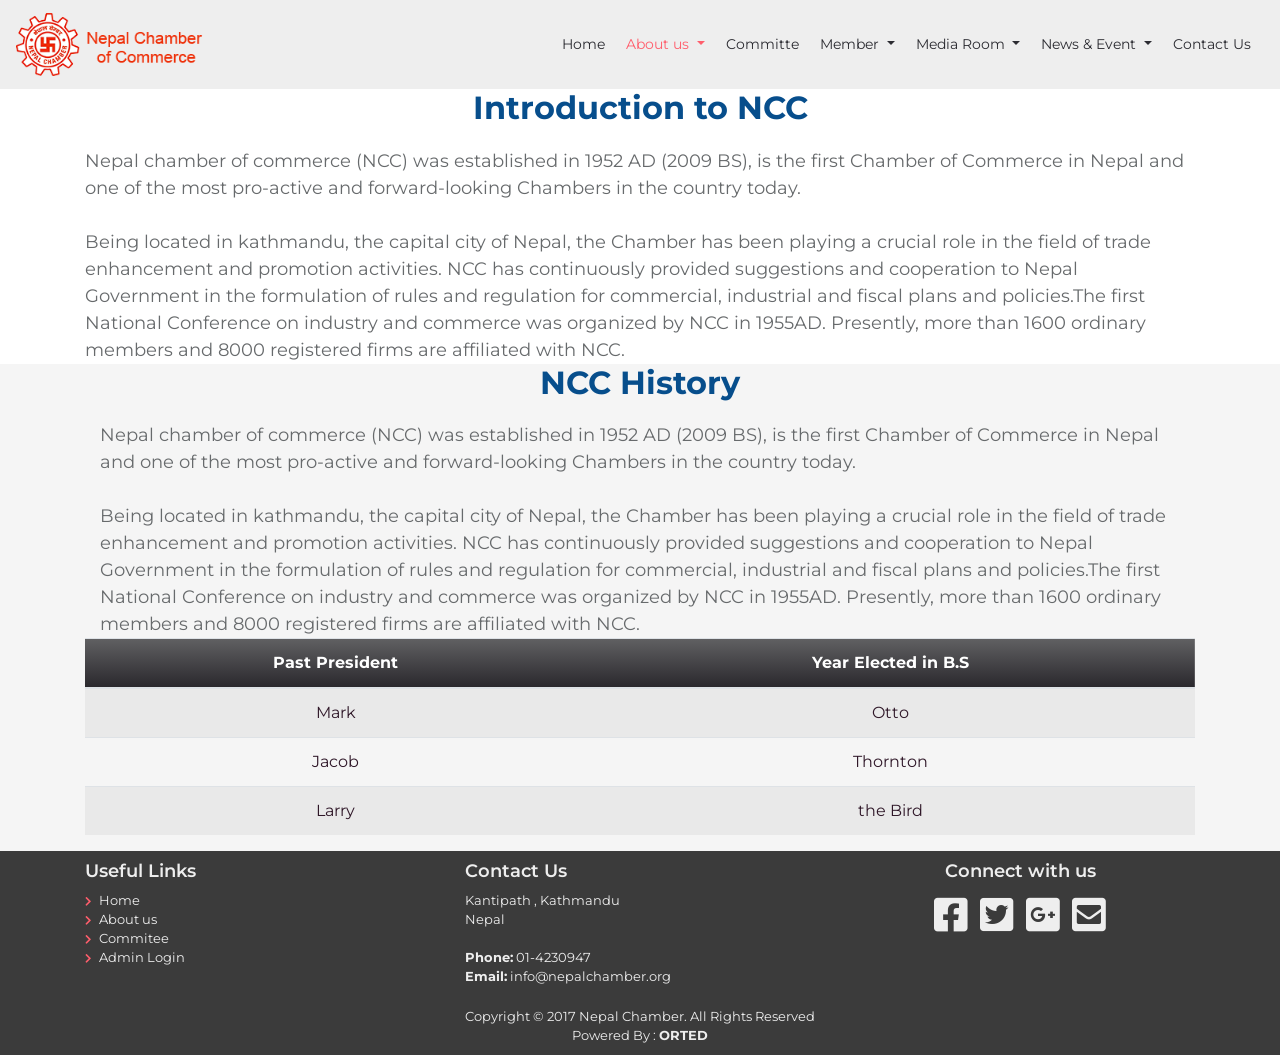
<file: aboutUs.html>
<!DOCTYPE html>
<html lang="en">
<head>
    <meta charset="UTF-8">
    <meta name="viewport" content="width=device-width, initial-scale=1.0">
    <link rel="shortcut icon" href="#" />
    <title>About us</title>
    <link rel="stylesheet" type="text/css" href="https://cdnjs.cloudflare.com/ajax/libs/font-awesome/5.14.0/css/all.min.css" integrity="sha512-1PKOgIY59xJ8Co8+NE6FZ+LOAZKjy+KY8iq0G4B3CyeY6wYHN3yt9PW0XpSriVlkMXe40PTKnXrLnZ9+fkDaog==" crossorigin="anonymous" />
    <link href="https://fonts.googleapis.com/css2?family=Montserrat&display=swap" rel="stylesheet" type="text/css">
    <link rel="stylesheet" href="https://stackpath.bootstrapcdn.com/bootstrap/4.1.3/css/bootstrap.min.css" integrity="sha384-MCw98/SFnGE8fJT3GXwEOngsV7Zt27NXFoaoApmYm81iuXoPkFOJwJ8ERdknLPMO" crossorigin="anonymous" type="text/css">
    <link rel="stylesheet" type="text/css" href="./assets/css/homepage.css">
    <link rel="stylesheet" href="./assets/css/aboutUs.css">
</head>
<body>
    <!-- navigation bar -->
    <div class="nav-menu" >
        <nav class="navbar navbar-expand-lg navbar-light">

            <a class="navbar-brand" href="#"><img src="./assets/images/chamber-logo-1.png"></a>


            <button class="navbar-toggler" type="button" data-toggle="collapse" data-target="#navbarTogglerDemo02" aria-controls="navbarTogglerDemo02" aria-expanded="false" aria-label="Toggle navigation">
              <span class="navbar-toggler-icon"></span>
            </button>
          
            <div class="collapse navbar-collapse " id="navbarTogglerDemo02">
              <ul class="navbar-nav ml-auto mt-2 mt-lg-0">
                <li class="nav-item">
                  <a class="nav-link kam" href="#">Home <span class="sr-only">(current)</span></a>
                </li>
                <li class="nav-item dropdown active">
                  <a class="nav-link dropdown-toggle" href="aboutUs.html" id="navbarDropdown" role="button" data-toggle="dropdown" aria-haspopup="true" aria-expanded="false">
                   About us 
                  </a>
                  <div class="dropdown-menu" aria-labelledby="navbarDropdown">
                    <a class="dropdown-item" href="#">Introduction</a>
                    <a class="dropdown-item" href="aboutUs.html#aboutUsHistory">History</a>
                    <a class="dropdown-item" href="#">Vision</a>
                  </div>
                </li>
                  <li class="nav-item ">
                    <a class="nav-link" href="#">Committe</a>
                  </li>
                <li class="nav-item dropdown">
                    <a class="nav-link dropdown-toggle" href="#" id="navbarDropdown" role="button" data-toggle="dropdown" aria-haspopup="true" aria-expanded="false">
                     Member 
                    </a>
                    <div class="dropdown-menu" aria-labelledby="navbarDropdown">
                      <a class="dropdown-item" href="#">Action</a>
                      <a class="dropdown-item" href="#">Another action</a>
                      <a class="dropdown-item" href="#">Something else here</a>
                    </div>
                  </li>
                  <li class="nav-item dropdown">
                    <a class="nav-link dropdown-toggle" href="#" id="navbarDropdown" role="button" data-toggle="dropdown" aria-haspopup="true" aria-expanded="false">
                     Media Room
                    </a>
                    <div class="dropdown-menu" aria-labelledby="navbarDropdown">
                      <a class="dropdown-item" href="#">Gallary</a>
                      <a class="dropdown-item" href="#">Videos</a>
                      <a class="dropdown-item" href="#">Press Release</a>
                    </div>
                  </li>
                  <li class="nav-item dropdown">
                    <a class="nav-link dropdown-toggle" href="#" id="navbarDropdown" role="button" data-toggle="dropdown" aria-haspopup="true" aria-expanded="false">
                     News & Event
                    </a>
                    <div class="dropdown-menu" aria-labelledby="navbarDropdown">
                      <a class="dropdown-item" href="#">Upcoming</a>
                    </div>
                  </li>
                <li class="nav-item">
                  <a class="nav-link" href="#">Contact Us</a>
                </li>
              </ul>
            </div>
          </nav>
    </div>
<!-- navigation bar ends here-->
<!-- aboutUs part starts from here -->
    <div class="aboutUs" >
        <div class="container">
            <div class="intropart" id="aboutUsIntroToNCC">
                <h2 class="contentHeading">Introduction to NCC</h2>
                <p class="contentPart">Nepal chamber of commerce (NCC) was established in 1952 AD (2009 BS), is the first Chamber of Commerce in Nepal and one of the most pro-active and forward-looking Chambers in the country today.

                Being located in kathmandu, the capital city of Nepal, the Chamber has been playing a crucial role in the field of trade enhancement and promotion activities. NCC has continuously provided suggestions and cooperation to Nepal Government in the formulation of rules and regulation for commercial, industrial and fiscal plans and policies.The first National Conference on industry and commerce was organized by NCC in 1955AD. Presently, more than 1600 ordinary members and 8000 registered firms are affiliated with NCC.
                </p>
            </div>
        </div>
    </div>
 <!-- about us part ends here    -->
 <!-- table code  -->
 <div class="History" id="aboutUsHistory">
 <div class="container">
    <div class="aboutUs">
        <div class="container">
            <div class="intropart">
                <h2 class="contentHeading">NCC History</h2>
                <p class="contentPart">Nepal chamber of commerce (NCC) was established in 1952 AD (2009 BS), is the first Chamber of Commerce in Nepal and one of the most pro-active and forward-looking Chambers in the country today.

                Being located in kathmandu, the capital city of Nepal, the Chamber has been playing a crucial role in the field of trade enhancement and promotion activities. NCC has continuously provided suggestions and cooperation to Nepal Government in the formulation of rules and regulation for commercial, industrial and fiscal plans and policies.The first National Conference on industry and commerce was organized by NCC in 1955AD. Presently, more than 1600 ordinary members and 8000 registered firms are affiliated with NCC.
                </p>
            </div>
        </div>
    </div>
    <table class="table table-striped">
        <thead>
          <tr>
            <th scope="col">Past President</th>
            <th scope="col">Year Elected in B.S</th>
          </tr>
        </thead>
        <tbody>
          <tr>
            <td>Mark</td>
            <td>Otto</td>
          </tr>
          <tr>
            <td>Jacob</td>
            <td>Thornton</td>
            
          </tr>
          <tr>
            <td>Larry</td>
            <td>the Bird</td>
          </tr>
        </tbody>
      </table>
 </div>
 </div>
 <!-- footer code -->
 <section id="lab_social_icon_footer" class="allButFooter">
    <div class="container">
      <div class="row footer_part">
        <div class="col-lg-4 col-md-4 footer-links">
          <h5>Useful Links</h5>
          <ul>
            <li><i class="fas fa-chevron-right"></i><a href="#">Home</a></li>
            <li><i class="fas fa-chevron-right"></i><a href="#">About us</a></li>
            <li><i class="fas fa-chevron-right"></i><a href="#">Commitee</a></li>
            <li><i class="fas fa-chevron-right"></i><a href="Dashboard.php">Admin Login</a></li>
          </ul>
        </div>
        <div class="col-lg-4 col-md-4 footer-contact">
          <h5>Contact Us</h5>
          <p>
            Kantipath , Kathmandu <br>
            Nepal<br>
            <br>
            <strong>Phone:</strong> 01-4230947<br>
            <strong>Email:</strong> info@nepalchamber.org<br>
          </p>
        </div>
        <div class="col-lg-4 col-md-4 text-center center-block">
          <h5>Connect with us</h5>
          <a href="https://www.facebook.com/bootsnipp"><i id="social-fb" class="fab fa-facebook-square fa-3x social"></i></a>
          <a href="https://twitter.com/bootsnipp"><i id="social-tw" class="fab fa-twitter-square fa-3x social"></i></a>
          <a href="https://plus.google.com/+Bootsnipp-page"><i id="social-gp" class="fab fa-google-plus-square fa-3x social"></i></a>
          <a href="mailto:#"><i id="social-em" class="fa fa-envelope-square fa-3x social"></i></a>
       </div>
      </div>

        <p>
            Copyright © 2017 Nepal Chamber. All Rights Reserved<br> Powered By : <strong>ORTED</strong> 
        </p>
    </div>
  </section>
  
<!-- footer code ends here-->
    <script src="https://code.jquery.com/jquery-3.3.1.slim.min.js" integrity="sha384-q8i/X+965DzO0rT7abK41JStQIAqVgRVzpbzo5smXKp4YfRvH+8abtTE1Pi6jizo" crossorigin="anonymous"></script>
    <script src="https://stackpath.bootstrapcdn.com/bootstrap/4.1.3/js/bootstrap.min.js" integrity="sha384-ChfqqxuZUCnJSK3+MXmPNIyE6ZbWh2IMqE241rYiqJxyMiZ6OW/JmZQ5stwEULTy" crossorigin="anonymous"></script>
    <script src="https://unpkg.com/aos@2.3.1/dist/aos.js"></script>
    <script>
      !(function($) {
          "use strict";
          // Init AOS
          function aos_init() {
            AOS.init({
              duration: 1000,
              once: true
            });
          }
          $(window).on('load', function() {
            aos_init();
          });
        
        })(jQuery);
    </script>
</body>
</html>
</file>
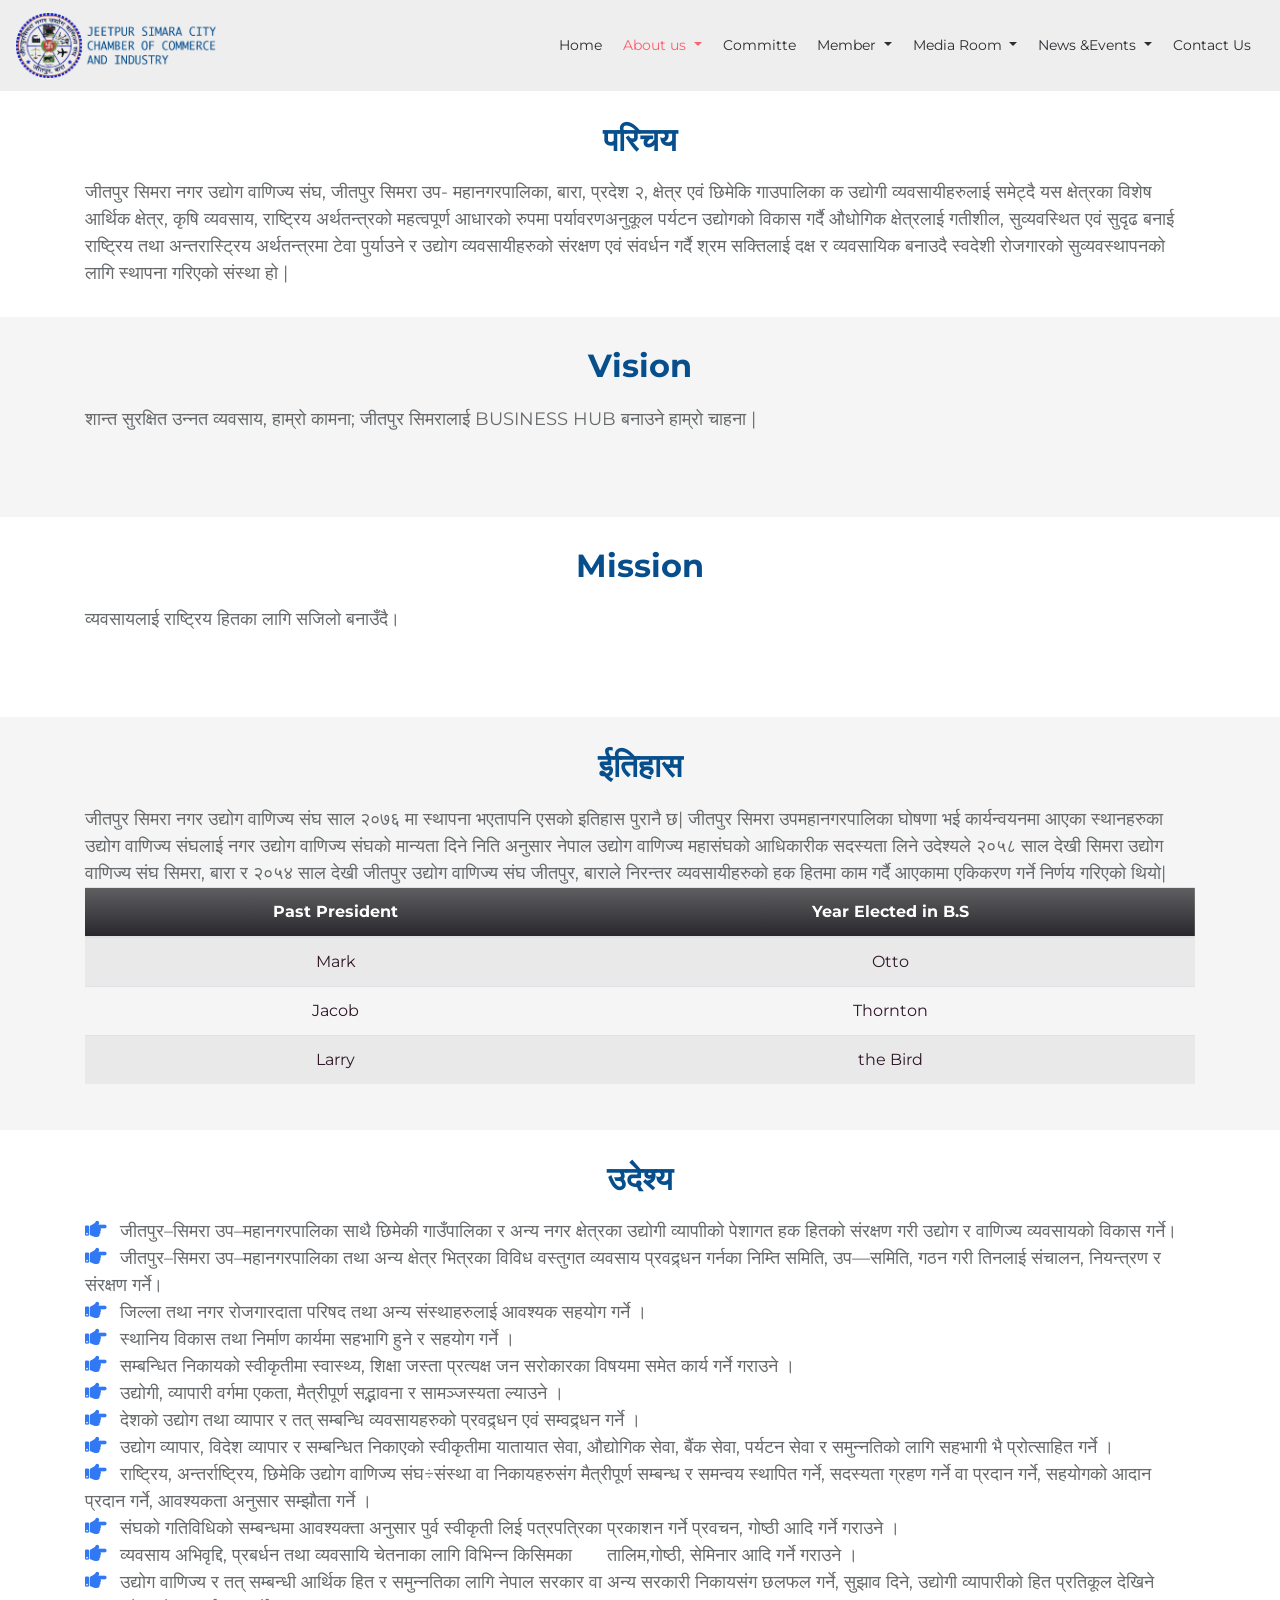
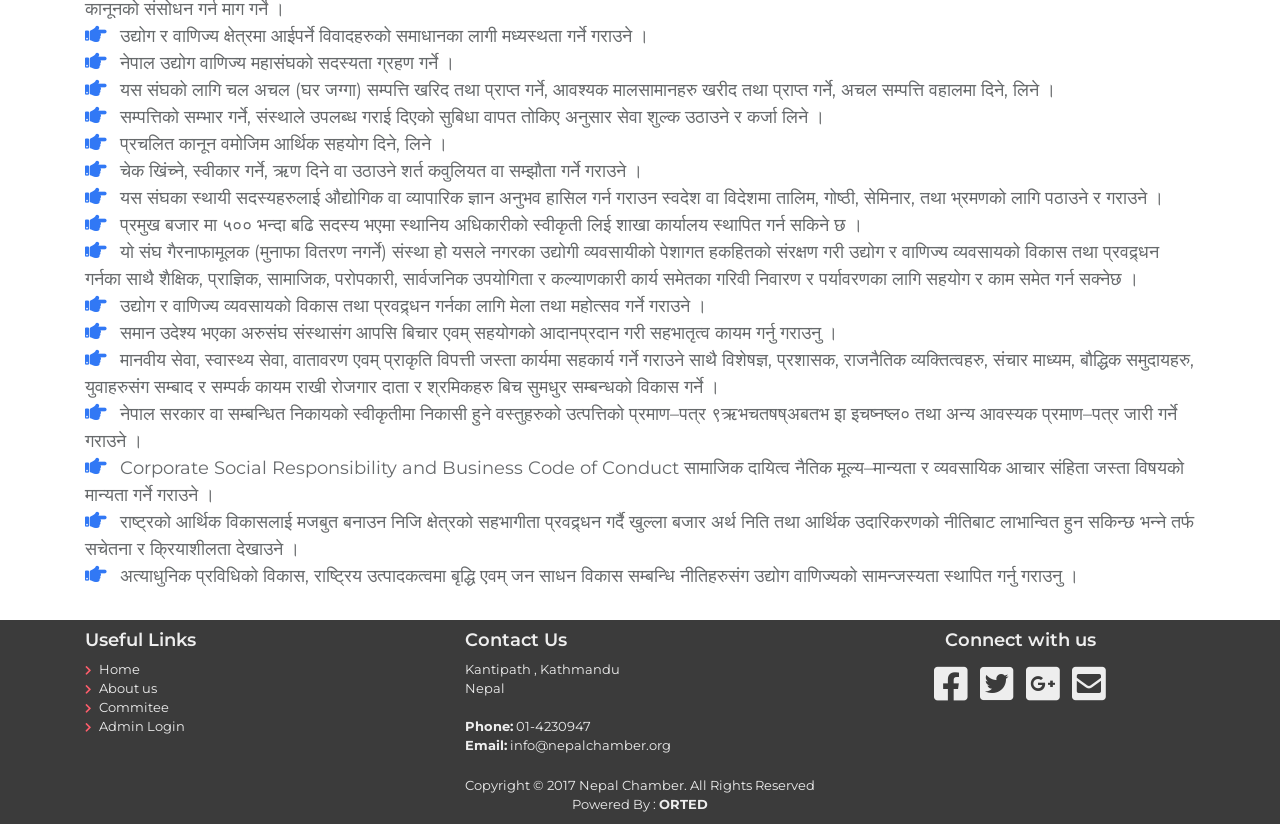
<file: AboutUs.html>
<!DOCTYPE html>
<html lang="en">
<head>
    <meta charset="UTF-8">
    <meta name="viewport" content="width=device-width, initial-scale=1.0">
    <link rel="shortcut icon" href="#" />
    <title>About us</title>
    <link rel="stylesheet" type="text/css" href="https://cdnjs.cloudflare.com/ajax/libs/font-awesome/5.14.0/css/all.min.css" integrity="sha512-1PKOgIY59xJ8Co8+NE6FZ+LOAZKjy+KY8iq0G4B3CyeY6wYHN3yt9PW0XpSriVlkMXe40PTKnXrLnZ9+fkDaog==" crossorigin="anonymous" />
    <link href="https://fonts.googleapis.com/css2?family=Montserrat&display=swap" rel="stylesheet" type="text/css">
    <link rel="stylesheet" href="https://stackpath.bootstrapcdn.com/bootstrap/4.1.3/css/bootstrap.min.css" integrity="sha384-MCw98/SFnGE8fJT3GXwEOngsV7Zt27NXFoaoApmYm81iuXoPkFOJwJ8ERdknLPMO" crossorigin="anonymous" type="text/css">
    <link rel="stylesheet" type="text/css" href="./assets/css/homepage.css">
    <link rel="stylesheet" href="./assets/css/aboutUs.css">
</head>
<body>
    <!-- navigation bar -->
    <div class="nav-menu">
        <nav class="navbar navbar-expand-lg navbar-light">

            <a class="navbar-brand" href="./index.php"><img src="./assets/images/chamber-logo-3.png"> </a>
            <button class="navbar-toggler" type="button" data-toggle="collapse" data-target="#navbarTogglerDemo02" aria-controls="navbarTogglerDemo02" aria-expanded="false" aria-label="Toggle navigation">
              <span class="navbar-toggler-icon"></span>
            </button>
          
            <div class="collapse navbar-collapse " id="navbarTogglerDemo02">
              <ul class="navbar-nav ml-auto mt-2 mt-lg-0">
                <li class="nav-item">
                  <a class="nav-link kam" href="./index.php">Home <span class="sr-only">(current)</span></a>
                </li>
                <li class="nav-item dropdown active">
                  <a class="nav-link dropdown-toggle" href="" id="navbarDropdown" role="button" data-toggle="dropdown" aria-haspopup="true" aria-expanded="false">
                   About us 
                  </a>
                  <div class="dropdown-menu" aria-labelledby="navbarDropdown">
                    <a class="dropdown-item" href="./AboutUs.php#aboutUsIntroToNCC">Introduction</a>
                    <a class="dropdown-item" href="./AboutUs.php#aboutUsVision">Vision</a>
                    <a class="dropdown-item" href="./AboutUs.php#aboutUsMission">Mision</a>
                    <a class="dropdown-item" href="./AboutUs.php#aboutUsHistory">History</a>
                    <a class="dropdown-item" href="./AboutUs.php#aboutUsObjectives">Objectives</a>
                  </div>
                </li>
                  <li class="nav-item ">
                    <a class="nav-link" href="#">Committe</a>
                  </li>
                <li class="nav-item dropdown">
                    <a class="nav-link dropdown-toggle" href="#" id="navbarDropdown" role="button" data-toggle="dropdown" aria-haspopup="true" aria-expanded="false">
                     Member 
                    </a>
                    <div class="dropdown-menu" aria-labelledby="navbarDropdown">
                      <a class="dropdown-item" href="#">Executive Members</a>
                      <a class="dropdown-item" href="#">Membership</a>
                    </div>
                  </li>
                  <li class="nav-item dropdown">
                    <a class="nav-link dropdown-toggle" href="" id="navbarDropdown" role="button" data-toggle="dropdown" aria-haspopup="true" aria-expanded="false">
                     Media Room
                    </a>
                    <div class="dropdown-menu" aria-labelledby="navbarDropdown">
                      <a class="dropdown-item" href="./Gallary.php">Gallary</a>
                      <a class="dropdown-item" href="#">Videos</a>
                      <a class="dropdown-item" href="./AllPressReleasesOnClientSide.php">Press Release</a>
                    </div>
                  </li>
                  <li class="nav-item dropdown">
                    <a class="nav-link dropdown-toggle" href="" id="navbarDropdown" role="button" data-toggle="dropdown" aria-haspopup="true" aria-expanded="false">
                     News &Events
                    </a>
                    <div class="dropdown-menu" aria-labelledby="navbarDropdown">
                      <a class="dropdown-item" href="#">Upcoming Events & news</a>
                    </div>
                  </li>
                <li class="nav-item">
                  <a class="nav-link" href="#">Contact Us</a>
                </li>
              </ul>
            </div>
          </nav>
    </div>
<!-- navigation bar ends here-->
<!-- aboutUs part starts from here -->
    <div class="aboutUs">
          <div class="parentContainer" id="aboutUsIntroToNCC">
              <div class="container">
                  <div class="intropart">
                      <h2 class="contentHeading"> परिचय </h2>
                      <p class="contentPart">जीतपुर सिमरा नगर उद्योग वाणिज्य संघ, जीतपुर सिमरा उप- महानगरपालिका, बारा, प्रदेश २, क्षेत्र एवं छिमेकि गाउपालिका क उद्योगी व्यवसायीहरुलाई समेट्दै यस क्षेत्रका विशेष आर्थिक क्षेत्र, कृषि व्यवसाय, राष्ट्रिय अर्थतन्त्रको महत्वपूर्ण आधारको रुपमा पर्यावरणअनुकूल पर्यटन उद्योगको विकास गर्दै औधोगिक क्षेत्रलाई गतीशील, सुव्यवस्थित एवं सुदृढ बनाई राष्ट्रिय तथा अन्तरास्ट्रिय अर्थतन्त्रमा टेवा पुर्याउने र उद्योग व्यवसायीहरुको संरक्षण एवं संवर्धन गर्दै श्रम सक्तिलाई दक्ष र व्यवसायिक बनाउदै स्वदेशी रोजगारको सुव्यवस्थापनको लागि स्थापना गरिएको संस्था हो |
                      </p>
                  </div>
            </div>
         </div>

        <div class="parentContainer" id="aboutUsVision">
          <div class="container">
              <div class="intropart">
                  <h2 class="contentHeading"> Vision </h2>
                  <p class="contentPart"> शान्त सुरक्षित उन्नत व्यवसाय, हाम्रो कामना; जीतपुर सिमरालाई BUSINESS HUB बनाउने हाम्रो चाहना |
                  </p>
              </div>
          </div>
        </div>


        <div class="parentContainer" id="aboutUsMission">
          <div class="container">
              <div class="intropart">
                  <h2 class="contentHeading"> Mission </h2>
                  <p class="contentPart">  व्यवसायलाई राष्ट्रिय हितका लागि सजिलो बनाउँदै।
                  </p>
              </div>
          </div>
        </div>




    <div class="parentContainer" id="aboutUsHistory">
      <div class="container">
                 <div class="intropart">
                     <h2 class="contentHeading"> ईतिहास </h2>
                     <p class="contentPart">जीतपुर सिमरा नगर उद्योग वाणिज्य संघ साल २०७६ मा स्थापना भएतापनि एसको इतिहास पुरानै छ| जीतपुर सिमरा उपमहानगरपालिका घोषणा भई कार्यन्वयनमा आएका स्थानहरुका उद्योग वाणिज्य संघलाई नगर उद्योग वाणिज्य संघको मान्यता दिने निति अनुसार नेपाल उद्योग वाणिज्य महासंघको आधिकारीक सदस्यता लिने उदेश्यले  २०५८ साल देखी सिमरा उद्योग वाणिज्य संघ  सिमरा, बारा र २०५४ साल देखी जीतपुर उद्योग वाणिज्य संघ जीतपुर, बाराले निरन्तर व्यवसायीहरुको हक हितमा काम गर्दै आएकामा एकिकरण गर्ने निर्णय गरिएको थियो|
                     </p>
                 </div>
         <table class="table table-striped">
             <thead>
               <tr>
                 <th scope="col">Past President</th>
                 <th scope="col">Year Elected in B.S</th>
               </tr>
             </thead>
             <tbody>
               <tr>
                 <td>Mark</td>
                 <td>Otto</td>
               </tr>
               <tr>
                 <td>Jacob</td>
                 <td>Thornton</td>
                 
               </tr>
               <tr>
                 <td>Larry</td>
                 <td>the Bird</td>
               </tr>
             </tbody>
           </table>
      </div>
      </div>


      <div class="parentContainer" id="aboutUsObjectives">
        <div class="container">
            <div class="intropart">
                <h2 class="contentHeading"> उदेश्य </h2>
                <p class="contentPart"><i class="fas fa-hand-point-right"></i> जीतपुर–सिमरा उप–महानगरपालिका साथै छिमेकी गाउँपालिका र अन्य नगर क्षेत्रका उद्योगी व्यापाीको पेशागत हक हितको संरक्षण गरी उद्योग र वाणिज्य व्यवसायको विकास गर्ने।
                  <i class="fas fa-hand-point-right"></i>	जीतपुर–सिमरा उप–महानगरपालिका तथा अन्य क्षेत्र भित्रका विविध वस्तुगत व्यवसाय प्रवद्र्धन गर्नका निम्ति समिति, उप—समिति, गठन गरी तिनलाई संचालन, नियन्त्रण र संरक्षण गर्ने। 
                  <i class="fas fa-hand-point-right"></i> जिल्ला तथा नगर रोजगारदाता परिषद तथा अन्य संस्थाहरुलाई आवश्यक सहयोग गर्ने ।
                  <i class="fas fa-hand-point-right"></i> स्थानिय विकास तथा निर्माण कार्यमा सहभागि हुने र सहयोग गर्ने ।
                  <i class="fas fa-hand-point-right"></i> सम्बन्धित निकायको स्वीकृतीमा स्वास्थ्य, शिक्षा जस्ता प्रत्यक्ष जन सरोकारका विषयमा समेत कार्य गर्ने गराउने ।
                  <i class="fas fa-hand-point-right"></i>	उद्योगी, व्यापारी वर्गमा एकता, मैत्रीपूर्ण सद्भावना र सामञ्जस्यता ल्याउने ।
                  <i class="fas fa-hand-point-right"></i>	देशको उद्योग तथा व्यापार र तत् सम्बन्धि व्यवसायहरुको प्रवद्र्धन एवं सम्वद्र्धन गर्ने ।
                  <i class="fas fa-hand-point-right"></i> उद्योग व्यापार, विदेश व्यापार र सम्बन्धित निकाएको स्वीकृतीमा यातायात सेवा, औद्योगिक सेवा, बैंक सेवा, पर्यटन सेवा र समुन्नतिको लागि सहभागी भै प्रोत्साहित गर्ने ।
                  <i class="fas fa-hand-point-right"></i>	राष्ट्रिय, अन्तर्राष्ट्रिय, छिमेकि उद्योग वाणिज्य संघ÷संस्था वा निकायहरुसंग मैत्रीपूर्ण सम्बन्ध र समन्वय स्थापित गर्ने, सदस्यता ग्रहण गर्ने वा प्रदान गर्ने, सहयोगको आदान प्रदान गर्ने, आवश्यकता अनुसार सम्झौता गर्ने ।
                  <i class="fas fa-hand-point-right"></i> संघको गतिविधिको सम्बन्धमा आवश्यक्ता अनुसार पुर्व स्वीकृती लिई पत्रपत्रिका प्रकाशन गर्ने प्रवचन, गोष्ठी आदि गर्ने गराउने ।
                  <i class="fas fa-hand-point-right"></i> व्यवसाय अभिवृद्दि, प्रबर्धन तथा व्यवसायि चेतनाका लागि विभिन्न किसिमका       		तालिम,गोष्ठी, सेमिनार आदि गर्ने गराउने ।
                  <i class="fas fa-hand-point-right"></i> उद्योग वाणिज्य र तत् सम्बन्धी आर्थिक हित र समुन्नतिका लागि नेपाल सरकार वा अन्य सरकारी निकायसंग छलफल गर्ने, सुझाव दिने, उद्योगी व्यापारीको हित प्रतिकूल देखिने   कानूनको संसोधन गर्न माग गर्ने ।   
                  <i class="fas fa-hand-point-right"></i> उद्योग र वाणिज्य क्षेत्रमा आईपर्ने विवादहरुको समाधानका लागी मध्यस्थता गर्ने गराउने ।
                  <i class="fas fa-hand-point-right"></i> नेपाल उद्योग वाणिज्य महासंघको सदस्यता ग्रहण गर्ने ।
                  <i class="fas fa-hand-point-right"></i> यस संघको लागि चल अचल (घर जग्गा) सम्पत्ति खरिद तथा प्राप्त गर्ने, आवश्यक मालसामानहरु खरीद तथा प्राप्त गर्ने, अचल सम्पत्ति वहालमा दिने, लिने ।
                  <i class="fas fa-hand-point-right"></i> सम्पत्तिको सम्भार गर्ने, संस्थाले उपलब्ध गराई दिएको सुबिधा वापत तोकिए अनुसार सेवा शुल्क उठाउने र कर्जा लिने ।
                  <i class="fas fa-hand-point-right"></i> प्रचलित कानून वमोजिम आर्थिक सहयोग दिने, लिने ।
                  <i class="fas fa-hand-point-right"></i> चेक खिंच्ने, स्वीकार गर्ने, ऋण दिने वा उठाउने शर्त कवुलियत वा सम्झौता गर्ने गराउने ।
                  <i class="fas fa-hand-point-right"></i> यस संघका स्थायी सदस्यहरुलाई औद्योगिक वा व्यापारिक ज्ञान अनुभव हासिल गर्न गराउन स्वदेश वा विदेशमा तालिम, गोष्ठी, सेमिनार, तथा भ्रमणको लागि पठाउने र गराउने ।
                  <i class="fas fa-hand-point-right"></i> प्रमुख बजार मा ५०० भन्दा बढि सदस्य भएमा स्थानिय अधिकारीको स्वीकृती लिई शाखा कार्यालय स्थापित गर्न सकिने छ ।
                  <i class="fas fa-hand-point-right"></i> यो संघ गैरनाफामूलक (मुनाफा वितरण नगर्ने) संस्था होे यसले नगरका उद्योगी व्यवसायीको पेशागत हकहितको संरक्षण गरी उद्योग र वाणिज्य व्यवसायको विकास तथा प्रवद्र्धन गर्नका साथै शैक्षिक, प्राज्ञिक, सामाजिक, परोपकारी, सार्वजनिक उपयोगिता र कल्याणकारी कार्य समेतका गरिवी निवारण र पर्यावरणका लागि सहयोग र काम समेत 	गर्न सक्नेछ ।	
                  <i class="fas fa-hand-point-right"></i> उद्योग र वाणिज्य व्यवसायको विकास तथा प्रवद्र्धन गर्नका लागि मेला तथा महोत्सव गर्ने गराउने ।
                  <i class="fas fa-hand-point-right"></i> समान उदेश्य भएका अरुसंघ संस्थासंग आपसि बिचार एवम् सहयोगको आदानप्रदान गरी सहभातृत्व कायम गर्नु गराउनु ।
                  <i class="fas fa-hand-point-right"></i> मानवीय सेवा, स्वास्थ्य सेवा, वातावरण एवम् प्राकृति विपत्ती जस्ता कार्यमा सहकार्य गर्ने  गराउने साथै विशेषज्ञ, प्रशासक, राजनैतिक व्यक्तित्वहरु, संचार माध्यम, बौद्धिक समुदायहरु, युवाहरुसंग सम्बाद र सम्पर्क कायम राखी रोजगार दाता र श्रमिकहरु बिच सुमधुर सम्बन्धको विकास गर्ने ।  
                  <i class="fas fa-hand-point-right"></i> नेपाल सरकार वा सम्बन्धित निकायको स्वीकृतीमा निकासी हुने वस्तुहरुको उत्पत्तिको प्रमाण–पत्र ९ऋभचतषष्अबतभ इा इचष्नष्ल० तथा अन्य आवस्यक प्रमाण–पत्र जारी गर्ने गराउने ।
                  <i class="fas fa-hand-point-right"></i> Corporate Social Responsibility and Business Code of Conduct सामाजिक दायित्व नैतिक मूल्य–मान्यता र व्यवसायिक आचार संहिता जस्ता विषयको मान्यता गर्ने गराउने ।	
                  <i class="fas fa-hand-point-right"></i> राष्ट्रको आर्थिक विकासलाई मजबुत बनाउन निजि क्षेत्रको सहभागीता प्रवद्र्धन गर्दै खुल्ला बजार अर्थ निति तथा आर्थिक उदारिकरणको नीतिबाट लाभान्वित हुन सकिन्छ भन्ने तर्फ सचेतना र क्रियाशीलता देखाउने ।
                  <i class="fas fa-hand-point-right"></i> अत्याधुनिक प्रविधिको विकास, राष्ट्रिय उत्पादकत्वमा बृद्धि एवम् जन साधन विकास सम्बन्धि नीतिहरुसंग उद्योग वाणिज्यको सामन्जस्यता स्थापित गर्नु गराउनु ।
                </p>
            </div>
        </div>
      </div>
  </div>
</div>
 <!-- about us part ends here    -->  
 <!-- footer code -->
 <section id="lab_social_icon_footer" class="allButFooter">
    <div class="container">
      <div class="row footer_part">
        <div class="col-lg-4 col-md-4 footer-links">
          <h5>Useful Links</h5>
          <ul>
            <li><i class="fas fa-chevron-right"></i><a href="#">Home</a></li>
            <li><i class="fas fa-chevron-right"></i><a href="#">About us</a></li>
            <li><i class="fas fa-chevron-right"></i><a href="#">Commitee</a></li>
            <li><i class="fas fa-chevron-right"></i><a href="Dashboard.php">Admin Login</a></li>
          </ul>
        </div>
        <div class="col-lg-4 col-md-4 footer-contact">
          <h5>Contact Us</h5>
          <p>
            Kantipath , Kathmandu <br>
            Nepal<br>
            <br>
            <strong>Phone:</strong> 01-4230947<br>
            <strong>Email:</strong> info@nepalchamber.org<br>
          </p>
        </div>
        <div class="col-lg-4 col-md-4 text-center center-block">
          <h5>Connect with us</h5>
          <a href="https://www.facebook.com/bootsnipp"><i id="social-fb" class="fab fa-facebook-square fa-3x social"></i></a>
          <a href="https://twitter.com/bootsnipp"><i id="social-tw" class="fab fa-twitter-square fa-3x social"></i></a>
          <a href="https://plus.google.com/+Bootsnipp-page"><i id="social-gp" class="fab fa-google-plus-square fa-3x social"></i></a>
          <a href="mailto:#"><i id="social-em" class="fa fa-envelope-square fa-3x social"></i></a>
       </div>
      </div>

        <p>
            Copyright © 2017 Nepal Chamber. All Rights Reserved<br> Powered By : <strong>ORTED</strong> 
        </p>
    </div>
  </section>
  
<!-- footer code ends here-->
    <script src="https://code.jquery.com/jquery-3.3.1.slim.min.js" integrity="sha384-q8i/X+965DzO0rT7abK41JStQIAqVgRVzpbzo5smXKp4YfRvH+8abtTE1Pi6jizo" crossorigin="anonymous"></script>
    <script src="https://stackpath.bootstrapcdn.com/bootstrap/4.1.3/js/bootstrap.min.js" integrity="sha384-ChfqqxuZUCnJSK3+MXmPNIyE6ZbWh2IMqE241rYiqJxyMiZ6OW/JmZQ5stwEULTy" crossorigin="anonymous"></script>
    <script src="https://unpkg.com/aos@2.3.1/dist/aos.js"></script>
    <script>
      !(function($) {
          "use strict";
          // Init AOS
          function aos_init() {
            AOS.init({
              duration: 1000,
              once: true
            });
          }
          $(window).on('load', function() {
            aos_init();
          });
        
        })(jQuery);
    </script>
</body>
</html>
</file>
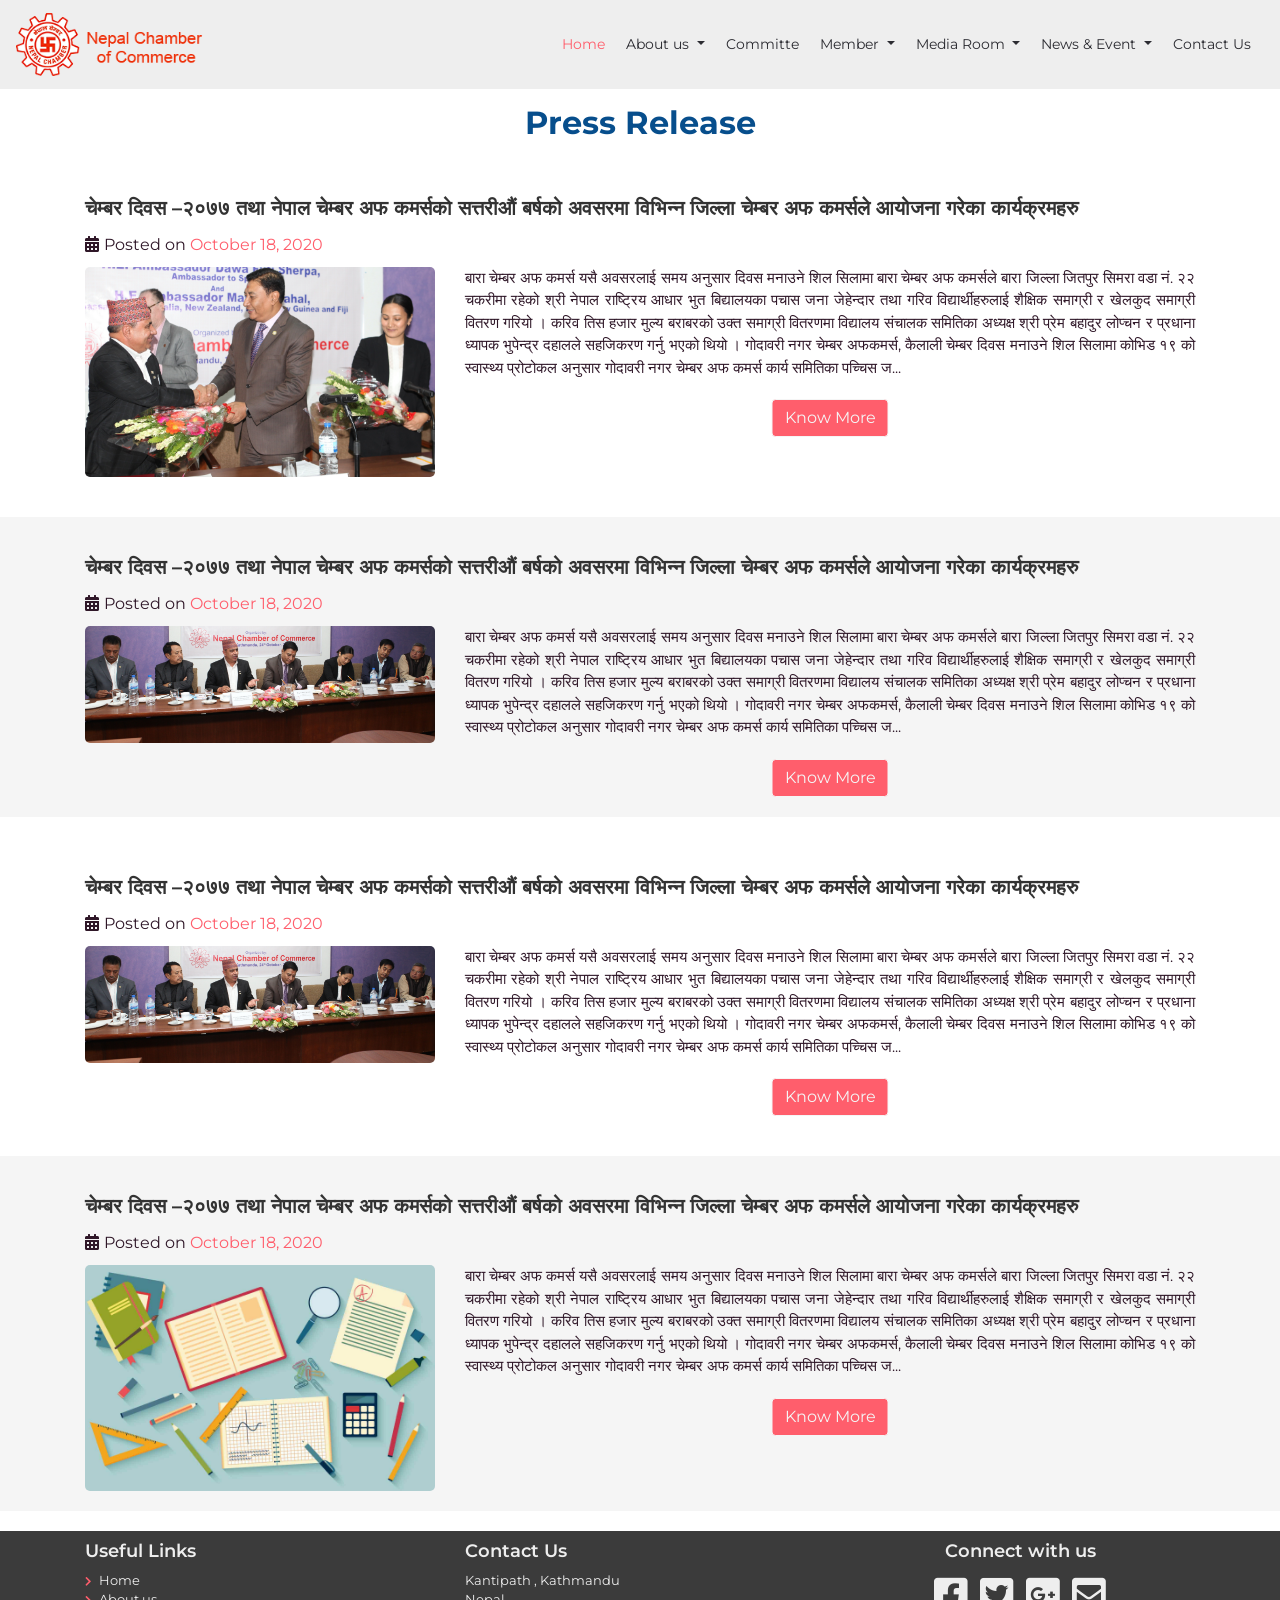
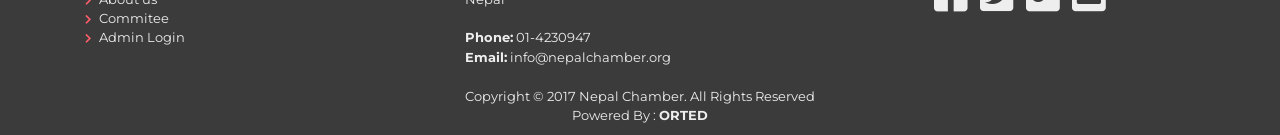
<file: allPressReleases.html>
<!DOCTYPE html>
<html lang="en">
<head>
    <title>Nepal Chamber of Commerce</title>
    <meta charset="utf-8">
    <link rel="shortcut icon" href="#" />
    <meta name="viewport" content="width=device-width, initial-scale=1">
    <link rel="stylesheet" type="text/css" href="https://cdnjs.cloudflare.com/ajax/libs/font-awesome/5.14.0/css/all.min.css" integrity="sha512-1PKOgIY59xJ8Co8+NE6FZ+LOAZKjy+KY8iq0G4B3CyeY6wYHN3yt9PW0XpSriVlkMXe40PTKnXrLnZ9+fkDaog==" crossorigin="anonymous" />
    <link href="https://fonts.googleapis.com/css2?family=Montserrat&display=swap" rel="stylesheet" type="text/css">
    <link rel="stylesheet" href="https://stackpath.bootstrapcdn.com/bootstrap/4.1.3/css/bootstrap.min.css" integrity="sha384-MCw98/SFnGE8fJT3GXwEOngsV7Zt27NXFoaoApmYm81iuXoPkFOJwJ8ERdknLPMO" crossorigin="anonymous" type="text/css">
    <link rel="stylesheet" type="text/css" href="./assets/css/homepage.css">
    <link rel="stylesheet" type="text/css" href="./assets/css/allPressRelease.css">
</head>
<body>
    <!-- navigation bar -->
    <div class="nav-menu" >
        <nav class="navbar navbar-expand-lg navbar-light">

            <a class="navbar-brand" href="#"><img src="./assets/images/chamber-logo-1.png"></a>


            <button class="navbar-toggler" type="button" data-toggle="collapse" data-target="#navbarTogglerDemo02" aria-controls="navbarTogglerDemo02" aria-expanded="false" aria-label="Toggle navigation">
              <span class="navbar-toggler-icon"></span>
            </button>
          
            <div class="collapse navbar-collapse " id="navbarTogglerDemo02">
              <ul class="navbar-nav ml-auto mt-2 mt-lg-0">
                <li class="nav-item active">
                  <a class="nav-link kam" href="#">Home <span class="sr-only">(current)</span></a>
                </li>
                <li class="nav-item dropdown">
                  <a class="nav-link dropdown-toggle" href="aboutUs.html" id="navbarDropdown" role="button" data-toggle="dropdown" aria-haspopup="true" aria-expanded="false">
                   About us 
                  </a>
                  <div class="dropdown-menu" aria-labelledby="navbarDropdown">
                    <a class="dropdown-item" href="#">Introduction</a>
                    <a class="dropdown-item" href="aboutUs.html#aboutUsHistory">History</a>
                    <a class="dropdown-item" href="#">Vision</a>
                  </div>
                </li>
                  <li class="nav-item ">
                    <a class="nav-link" href="#">Committe</a>
                  </li>
                <li class="nav-item dropdown">
                    <a class="nav-link dropdown-toggle" href="#" id="navbarDropdown" role="button" data-toggle="dropdown" aria-haspopup="true" aria-expanded="false">
                     Member 
                    </a>
                    <div class="dropdown-menu" aria-labelledby="navbarDropdown">
                      <a class="dropdown-item" href="#">Action</a>
                      <a class="dropdown-item" href="#">Another action</a>
                      <a class="dropdown-item" href="#">Something else here</a>
                    </div>
                  </li>
                  <li class="nav-item dropdown">
                    <a class="nav-link dropdown-toggle" href="#" id="navbarDropdown" role="button" data-toggle="dropdown" aria-haspopup="true" aria-expanded="false">
                     Media Room
                    </a>
                    <div class="dropdown-menu" aria-labelledby="navbarDropdown">
                      <a class="dropdown-item" href="#">Gallary</a>
                      <a class="dropdown-item" href="#">Videos</a>
                      <a class="dropdown-item" href="#">Press Release</a>
                    </div>
                  </li>
                  <li class="nav-item dropdown">
                    <a class="nav-link dropdown-toggle" href="#" id="navbarDropdown" role="button" data-toggle="dropdown" aria-haspopup="true" aria-expanded="false">
                     News & Event
                    </a>
                    <div class="dropdown-menu" aria-labelledby="navbarDropdown">
                      <a class="dropdown-item" href="#">Upcoming</a>
                    </div>
                  </li>
                <li class="nav-item">
                  <a class="nav-link" href="#">Contact Us</a>
                </li>
              </ul>
            </div>
          </nav>
    </div>
<!-- navigation bar ends here-->
<!-- all press Release code starts from here -->
<div class="all-press-container">
    <h2 class="page-heading">Press Release</h2>
    <div class="pr-card-parent">
        <div class="pr-card container">
            <a href="" class="pr-card-heading">चेम्बर दिवस –२०७७ तथा नेपाल चेम्बर अफ कमर्सको सत्तरीऔं बर्षको अवसरमा विभिन्न जिल्ला चेम्बर अफ कमर्सले आयोजना गरेका कार्यक्रमहरु</a>
            <div class="pr-date-part"><i class="fas fa-calendar-alt"></i>Posted on 
                <span class="pr-card-date">October 18, 2020</span>
            </div>
            <div class="row">
                <div class="col-lg-4 pr-card-image-container">
                    <img class="pr-card-image" src="./assets/images/dynamic1.jpg" alt="">
                </div>
                <div class="col-lg-8 pr-card-content-container">
                    <p class="pr-card-content">बारा चेम्बर अफ कमर्स यसै अवसरलाई समय अनुसार दिवस मनाउने शिल सिलामा बारा चेम्बर अफ कमर्सले बारा जिल्ला जितपुर सिमरा वडा नं. २२ चकरीमा रहेको श्री नेपाल राष्ट्रिय आधार भुत बिद्यालयका पचास जना जेहेन्दार तथा गरिव विद्यार्थीहरुलाई शैक्षिक समाग्री र खेलकुद समाग्री वितरण गरियो । करिव तिस हजार मुल्य बराबरको उक्त समाग्री वितरणमा विद्यालय संचालक समितिका अध्यक्ष श्री प्रेम बहादुर लोप्चन र प्रधाना ध्यापक भुपेन्द्र दहालले सहजिकरण गर्नु भएको थियो । गोदावरी नगर चेम्बर अफकमर्स, कैलाली चेम्बर दिवस मनाउने शिल सिलामा कोभिड १९ को स्वास्थ्य प्रोटोकल अनुसार गोदावरी नगर चेम्बर अफ कमर्स कार्य समितिका पच्चिस ज... </p>
                     <button type="button" class="btn btn-outline-primary"><a href="#">Know More</a></button>
                </div>
            </div>
        </div>
    </div>


    <div class="pr-card-parent">
        <div class="pr-card container">
            <a href="" class="pr-card-heading">चेम्बर दिवस –२०७७ तथा नेपाल चेम्बर अफ कमर्सको सत्तरीऔं बर्षको अवसरमा विभिन्न जिल्ला चेम्बर अफ कमर्सले आयोजना गरेका कार्यक्रमहरु</a>
            <div class="pr-date-part"><i class="fas fa-calendar-alt"></i>Posted on 
                <span class="pr-card-date">October 18, 2020</span>
            </div>
            <div class="row">
                <div class="col-lg-4 pr-card-image-container">
                    <img class="pr-card-image" src="./assets/images/dynamic2.jpg" alt="">
                </div>
                <div class="col-lg-8 pr-card-content-container">
                    <p class="pr-card-content">बारा चेम्बर अफ कमर्स यसै अवसरलाई समय अनुसार दिवस मनाउने शिल सिलामा बारा चेम्बर अफ कमर्सले बारा जिल्ला जितपुर सिमरा वडा नं. २२ चकरीमा रहेको श्री नेपाल राष्ट्रिय आधार भुत बिद्यालयका पचास जना जेहेन्दार तथा गरिव विद्यार्थीहरुलाई शैक्षिक समाग्री र खेलकुद समाग्री वितरण गरियो । करिव तिस हजार मुल्य बराबरको उक्त समाग्री वितरणमा विद्यालय संचालक समितिका अध्यक्ष श्री प्रेम बहादुर लोप्चन र प्रधाना ध्यापक भुपेन्द्र दहालले सहजिकरण गर्नु भएको थियो । गोदावरी नगर चेम्बर अफकमर्स, कैलाली चेम्बर दिवस मनाउने शिल सिलामा कोभिड १९ को स्वास्थ्य प्रोटोकल अनुसार गोदावरी नगर चेम्बर अफ कमर्स कार्य समितिका पच्चिस ज... </p>
                     <button type="button" class="btn btn-outline-primary"><a href="#">Know More</a></button>
                </div>
            </div>
        </div>
    </div>


    <div class="pr-card-parent">
        <div class="pr-card container">
            <a href="" class="pr-card-heading">चेम्बर दिवस –२०७७ तथा नेपाल चेम्बर अफ कमर्सको सत्तरीऔं बर्षको अवसरमा विभिन्न जिल्ला चेम्बर अफ कमर्सले आयोजना गरेका कार्यक्रमहरु</a>
            <div class="pr-date-part"><i class="fas fa-calendar-alt"></i>Posted on 
                <span class="pr-card-date">October 18, 2020</span>
            </div>
            <div class="row">
                <div class="col-lg-4 pr-card-image-container">
                    <img class="pr-card-image" src="./assets/images/dynamic2.jpg" alt="">
                </div>
                <div class="col-lg-8 pr-card-content-container">
                    <p class="pr-card-content">बारा चेम्बर अफ कमर्स यसै अवसरलाई समय अनुसार दिवस मनाउने शिल सिलामा बारा चेम्बर अफ कमर्सले बारा जिल्ला जितपुर सिमरा वडा नं. २२ चकरीमा रहेको श्री नेपाल राष्ट्रिय आधार भुत बिद्यालयका पचास जना जेहेन्दार तथा गरिव विद्यार्थीहरुलाई शैक्षिक समाग्री र खेलकुद समाग्री वितरण गरियो । करिव तिस हजार मुल्य बराबरको उक्त समाग्री वितरणमा विद्यालय संचालक समितिका अध्यक्ष श्री प्रेम बहादुर लोप्चन र प्रधाना ध्यापक भुपेन्द्र दहालले सहजिकरण गर्नु भएको थियो । गोदावरी नगर चेम्बर अफकमर्स, कैलाली चेम्बर दिवस मनाउने शिल सिलामा कोभिड १९ को स्वास्थ्य प्रोटोकल अनुसार गोदावरी नगर चेम्बर अफ कमर्स कार्य समितिका पच्चिस ज... </p>
                     <button type="button" class="btn btn-outline-primary"><a href="#">Know More</a></button>
                </div>
            </div>
        </div>
    </div>


    <div class="pr-card-parent">
        <div class="pr-card container">
            <a href="" class="pr-card-heading">चेम्बर दिवस –२०७७ तथा नेपाल चेम्बर अफ कमर्सको सत्तरीऔं बर्षको अवसरमा विभिन्न जिल्ला चेम्बर अफ कमर्सले आयोजना गरेका कार्यक्रमहरु</a>
            <div class="pr-date-part"><i class="fas fa-calendar-alt"></i>Posted on 
                <span class="pr-card-date">October 18, 2020</span>
            </div>
            <div class="row">
                <div class="col-lg-4 pr-card-image-container">
                    <img class="pr-card-image" src="./assets/images/image1.jpg" alt="">
                </div>
                <div class="col-lg-8 pr-card-content-container">
                    <p class="pr-card-content">बारा चेम्बर अफ कमर्स यसै अवसरलाई समय अनुसार दिवस मनाउने शिल सिलामा बारा चेम्बर अफ कमर्सले बारा जिल्ला जितपुर सिमरा वडा नं. २२ चकरीमा रहेको श्री नेपाल राष्ट्रिय आधार भुत बिद्यालयका पचास जना जेहेन्दार तथा गरिव विद्यार्थीहरुलाई शैक्षिक समाग्री र खेलकुद समाग्री वितरण गरियो । करिव तिस हजार मुल्य बराबरको उक्त समाग्री वितरणमा विद्यालय संचालक समितिका अध्यक्ष श्री प्रेम बहादुर लोप्चन र प्रधाना ध्यापक भुपेन्द्र दहालले सहजिकरण गर्नु भएको थियो । गोदावरी नगर चेम्बर अफकमर्स, कैलाली चेम्बर दिवस मनाउने शिल सिलामा कोभिड १९ को स्वास्थ्य प्रोटोकल अनुसार गोदावरी नगर चेम्बर अफ कमर्स कार्य समितिका पच्चिस ज... </p>
                     <button type="button" class="btn btn-outline-primary"><a href="#">Know More</a></button>
                </div>
            </div>
        </div>
    </div>
</div>
<!-- all press Release code ends from here -->

<section id="lab_social_icon_footer" class="allButFooter">
    <div class="container">
      <div class="row footer_part">
        <div class="col-lg-4 col-md-4 footer-links">
          <h5>Useful Links</h5>
          <ul>
            <li><i class="fas fa-chevron-right"></i><a href="#">Home</a></li>
            <li><i class="fas fa-chevron-right"></i><a href="#">About us</a></li>
            <li><i class="fas fa-chevron-right"></i><a href="#">Commitee</a></li>
            <li><i class="fas fa-chevron-right"></i><a href="Dashboard.php">Admin Login</a></li>
          </ul>
        </div>
        <div class="col-lg-4 col-md-4 footer-contact">
          <h5>Contact Us</h5>
          <p>
            Kantipath , Kathmandu <br>
            Nepal<br>
            <br>
            <strong>Phone:</strong> 01-4230947<br>
            <strong>Email:</strong> info@nepalchamber.org<br>
          </p>
        </div>
        <div class="col-lg-4 col-md-4 text-center center-block">
          <h5>Connect with us</h5>
          <a href="https://www.facebook.com/bootsnipp"><i id="social-fb" class="fab fa-facebook-square fa-3x social"></i></a>
          <a href="https://twitter.com/bootsnipp"><i id="social-tw" class="fab fa-twitter-square fa-3x social"></i></a>
          <a href="https://plus.google.com/+Bootsnipp-page"><i id="social-gp" class="fab fa-google-plus-square fa-3x social"></i></a>
          <a href="mailto:#"><i id="social-em" class="fa fa-envelope-square fa-3x social"></i></a>
       </div>
      </div>

        <p>
            Copyright © 2017 Nepal Chamber. All Rights Reserved<br> Powered By : <strong>ORTED</strong> 
        </p>
    </div>
  </section>
<!-- 
footer code ends here-->
    <script src="https://code.jquery.com/jquery-3.3.1.slim.min.js" integrity="sha384-q8i/X+965DzO0rT7abK41JStQIAqVgRVzpbzo5smXKp4YfRvH+8abtTE1Pi6jizo" crossorigin="anonymous"></script>
    <script src="https://stackpath.bootstrapcdn.com/bootstrap/4.1.3/js/bootstrap.min.js" integrity="sha384-ChfqqxuZUCnJSK3+MXmPNIyE6ZbWh2IMqE241rYiqJxyMiZ6OW/JmZQ5stwEULTy" crossorigin="anonymous"></script>


</body>
</file>
<file: assets/css/homepage.css>
*{
  color: #2F1728;
}
p{
  margin-bottom: 0px;
}
body{
    font-family: Montserrat;
}
.nav-menu
{
    background-color:#eee;
}
.navbar{  
    width: 100%;
    margin: 0 auto;
}
.navbar-light .navbar-nav .nav-item
{
  border-radius: 5px;
  margin-right: 5px;
}
.navbar-light .navbar-nav .nav-item .nav-link {
  color: #2C2C32;; 
}
.navbar-light .navbar-nav .nav-item:hover {
  background-color:#ff5e6c;
}
.navbar-light .navbar-nav .nav-item:hover .nav-link {
  color: #f5f5f7;
}
.navbar-light .navbar-nav .nav-item .dropdown-menu .dropdown-item:hover{
  background-color: #ff5e6c ;
}
.navbar-light .navbar-nav .active .nav-link {
  color:#ff5e6c ;
}
.navbar-collapse a
{
    font-size: 0.9em;
}
.navbar-brand img{
  width: 200px;
}
.dropdown-menu{
    border-style: none;
    background-color: #f2f2f2;
    top: 167%;
}
.carousel-inner img {
    width: 100%;
    height: 100%;
}

.carousel-inner {
	width: 100%;
	display: inline-block;
	position: relative;
}
.carousel-inner {
	padding-top: 43.25%;
	display: block;
	content: "";
}
.carousel-item {
	position: absolute;
	top: 0;
	bottom: 0;
	right: 0;
	left: 0;
	background: skyblue;
	background: no-repeat center center scroll;
	-webkit-background-size: cover;
	-moz-background-size: cover;
	-o-background-size: cover;
	background-size: cover;
}
.carousel-control-prev-icon,.carousel-control-next-icon {
    display: inline-block;
    width: 40px;
    height: 40px;
}

#lab_social_icon_footer {
    padding: 10px 0;
    background-color:#3b3b3b;
  }
  

  
  #lab_social_icon_footer .social:hover {
      transform: scale(1.1);
  }
  
  #lab_social_icon_footer .social {
      transform: scale(0.8);
    transition-duration: 0.5s;
    color:#eee;
  }
  /*
      Multicoloured Hover Variations
  */
  
  #lab_social_icon_footer #social-fb:hover {
    color: #3B5998;
  }
  
  #lab_social_icon_footer #social-tw:hover {
    color: #4099FF;
  }
  
  #lab_social_icon_footer #social-gp:hover {
    color: #d34836;
  }
  
  #lab_social_icon_footer #social-em:hover {
    color: #f39c12;
  }

  .container>p{
      text-align: center;
      font-size: 0.8em;
      color:#eee;
  }
  .footer-links,.footer-contact p
  {
    font-size: 0.8em;
    color:#eee;
  }
 .footer_part h5{
    font-weight: 600;
    font-size: 18px;
    color:#eee;
  }
  .footer-links ul{
    list-style: none;
    padding: 0;
  }
  .footer-links ul a{
    color:#eee;
  }
  .footer-links li:hover a{
    color: #ff5e6c;
    text-decoration: none;
  }
  p>strong
  {
    color:#eee;
  }
  .footer_part
  {
    margin-bottom: 20px;
  }

  /*--------------------------------------------------------------
# Sections General
--------------------------------------------------------------*/
section {
  padding: 30px 0;
  overflow: hidden;
}

.section-bg {
  background-color: #f7f7f7;
}

.section-title {
  text-align: center;
  padding-bottom: 10px;

}
.section-title h2 {
  font-size: 32px;
  font-weight: bold;
  text-transform: uppercase;
  margin-bottom: 10px;
  position: relative; 
  color: #2F1728;
}
.aboutCon{
  padding-right: 30px;
  padding-left: 30px;
}
/* .aboutCon p{
  letter-spacing: 0.1em;
} */

.section-title p {
  margin-bottom: 0;
}
.build_photo{
  text-align: center;
}

.col-lg-5>img{

  border: 2px solid rgb(25, 121, 177);
  border-radius: 10px;
}
.Dynamic_part
{

  padding: 30px 0px;
}
.press_rel{
  margin-bottom: 30px;
  
}

.myTicker{
  
  border-radius: 10px;
  box-shadow: 0 3px 20px -2px rgba(20, 45, 100, 0.1);
}
/* .press-head{

} */
.myTicker ul{
  padding: 0;
  min-height: auto;
}
.myTicker li{
padding: 5px;
min-height: 200px;
}
.press_content{
  display: flex;
}
li>h6{
  padding: 5px;
  font-weight: 1000;
}
li>h6>a{
  text-decoration: none;
  color: #000000; 
}
li>h6>a:hover{
  text-decoration: none;
  color: #414040;  
}
.press_content> .image-div
{
  text-align: center;
  width: 30%;
  margin-right: 10px;
  background-image: url('assets/images/chamber-logo-1.png');
  background-position: center;
  background-repeat: no-repeat;
  background-size: contain;
  border: 1px solid #eee;

}
.press_content> .image-div>img
{
  border-radius: 5px;
  width: 100%;
  height: 100%;

}
.press_content>.date_with_cont
{
  width: 70%;
}
.press_content>.date_with_cont>p
{
  font-size: 0.8em;
}
.et-run{
  background:balck;
}
.et-item-visible{
  color: black !important;
}
.press-head, .upcoming-head,.Downloads-head{

  padding: 10px;
  box-shadow: 0 3px 20px -2px rgba(20, 45, 100, 0.1);
  color: #2F1728;
  background: linear-gradient(to top, #fff, #eee);;


}
.list-group-item
{
  font-size: 0.85em;
  color:#2F1728 ;
  background-color: transparent;
  transition: linear background-color 0.5s;
  padding: 8px 15px;
  border-style: none;
 
}
.list-group-item:hover
{
  background-color: white;
  color: black;

}
.fa-hand-point-right, .fa-chevron-right
{
  margin-right: 8px;
color: #3178f5;
font-size: 1.2em;
}
.fa-chevron-right
{
  color:#ff5e6c;
  font-size: 0.8em;
}
.list-group
{
  box-shadow: 0 3px 20px 2px rgba(20, 45, 100, 0.1);
  border-radius: 10px;

}
.downloads,.upcoming_events{
  margin-top: 20px;
  border-radius: 10px;
  padding: 0;
}
.press_real_container
{
  margin-top: 20px;
  background-color: #f5f5f5;
  padding: 0;
  border-radius: 10px;
}
.right_part
{
  display: flex;
flex-direction: column;
justify-content: space-between;
}
.upcoming_events
{
  background-color: #f5f5f5;
}
.downloads
{
  background-color: #f5f5f5;
}
.director_msg{
  background-color:#f5f5f5;
  padding:20px 0;
}
.director_msg .image_part
{
  text-align: center;
}
.director_msg .image_part img
{
  width: 80%;
}
.director_msg .content_prt
{
  position: relative;
}
.btn-outline-primary
{
  background-color:#ff5e6c;
  color:  #f5f5f5;
  border: 1px solid  #f5f5f5;
  position: relative;
  left: 50%;
  transform: translatex(-50%);
  margin-top: 20px;
}
.btn-outline-primary a{
  color:  #f5f5f5;
}
.btn-outline-primary:hover{
  border: 1px solid#2F1728;
  background-color:#f5f5f5;
  
  box-shadow: 0 3px 20px 2px rgba(20, 45, 100, 0.2);
}
.btn-outline-primary:hover a{
  color: #2F1728;
  text-decoration: none;
}
.content_prt h3{
  text-align: center;
  margin: 20px 0;
}
.image_part img{
  border-radius: 10px;
}

@media only screen and (max-width: 450px) {
   a>img{
       width: 80%;
   }
   .navbar{  
    width: 100%;
}
.navbar-brand
{
    margin-right: 0px;
    max-width: 225px;
}
}
@media only screen and (max-width: 992px)
{
  .director_msg .image_part img
  {
    width: 50%;
  }
} 

  @media only screen and (max-width: 768px) {

    .press_content> .image-div
    {
      display: none;
    }
    .press_content>.date_with_cont
    {
      width: 100%;
    }
    .press_content>.date_with_cont>p
    {
      font-size: 0.8em;
    }
    .footer-contact{
      margin-bottom: 15px;
    }

  }
  @media only screen and (max-width: 580px) {
    .press_real_container{
      width: 95%;
      margin: 0 auto;
    }

  }
  @media only screen and (max-width: 500px){

    .aboutCon p,.content_prt p{
      font-size: 0.80em;
    }
    
    .section-title{
      margin-bottom: 0;
      padding-bottom: 5px;
    }
    .section-title h2,.content_prt h3{
      font-size: 20px;
    }
  }
  @media only screen and (max-width: 400px)
  {
    .myTicker li{
      padding: 5px;
      height: 270px;
      }
      .build_photo>img{
        width: 80%;
      }
  }


  @media only screen and (max-width: 313px) {
      .navbar-brand
      {
          margin-right: 0px;
          max-width: 200px;
      }
}
@media only screen and (min-width: 1500px) 
{
  .container{
  max-width: 80%;
    margin: auto;
  }
  .right_part
{
  display: block;
}
}
</file>
<file: assets/css/aboutUs.css>
*
{
    box-sizing: border-box;
    margin: 0;
    padding: 0;
}
body
{
    min-height: 100vh; 
    margin: 0; 
    
    display: grid;
    grid-template-rows: auto 1fr auto;
    font-family: Montserrat;
}
.parentContainer:nth-child(2n+0)
{
    background-color: #f5f5f5;
}
.parentContainer
{
    padding-top: 30px;
    padding-bottom: 30px;
    min-height: 200px;
}
.allButFooter{ 
    min-height:50px; 
    background:PapayaWhip; 
  }
.contentHeading
{
    margin-bottom: 20px;
    text-align: center;
    color: #074e8c;
    font-weight: bolder;
}
.contentPart{
    white-space: pre-line;
    font-size: 18px;
    margin-top: 20px;
    color: #676a6c;
}
th
{
    color: #fff;
}
thead {
    background: linear-gradient(#606062, #28262b);
}
.table-striped
{
    text-align: center;
}
.History
{
   background-color: #f5f5f5;
}
/* .table-striped tbody tr:nth-of-type(2n+1)
{
    background: linear-gradient(#eee 1px, #ddd 1px, #ccc calc(100% - 1px), #999 calc(100% - 1px));
} */
/* .table-striped tbody tr:nth-of-type(2n+2)
{
    background: linear-gradient(#eee 1px, #bbb 1px, #aaa calc(100% - 1px), #999 calc(100% - 1px));  
} */
</file>
<file: assets/css/allPressRelease.css>
body{ 
    min-height: 100vh; 
    margin: 0; 
    
    display: grid;
    grid-template-rows: auto 1fr auto;
  }
  .allButFooter{ 
    min-height:50px;
  }
  a{
      color: #333;
  }
  .page-heading{
      margin-top: 15px;
    margin-bottom: 15px;
    text-align: center;
    color: #074e8c;
    font-weight: bolder;
  }
  a:hover{
      text-decoration: none;
      color: #333;
  }
  .pr-card-parent:nth-child(2n+1)
  {
      background-color: #f5f5f5;
  }
  .pr-card-parent
  {
      padding: 20px 0;
      margin-bottom: 20px;
  }
  .pr-card-heading
  {
      display: block;
      font-size: 20px;
      font-weight: bolder;
      margin-bottom: 10px;
      margin-top: 15px;
  }
  .pr-card-image
  {
      width: 100%;
      height: auto;
      transition: all 0.1s;
  }
  .pr-card-image:hover
  {
      transform: scale(1.005);
  }
  .col-lg-4 > img
  {
      border: none;
      border-radius: 5px;
  }
  .pr-card-content
  {
    font-size: 15px;
    text-align: justify;
  }
  .pr-card-date
  {
      color: #ff5e6c;
  }
  .pr-date-part
  {
      margin-bottom: 10px;
  }
  .fa-calendar-alt
  {
      margin-right: 5px;
  }
  @media only screen and (max-width: 991px)
  {
    .pr-card-image
    {
        width: 60%;
        height: auto;
    }
    .pr-card-image-container
    {
        text-align: center;
    }
  }
  @media only screen and (max-width: 768px)
  {
      .container{
        max-width: 100%;
      }
  }
  @media only screen and (max-width: 575px)
  {
    .pr-card-image
    {
        width: 80%;
        height: auto;
    }
  }
</file>
